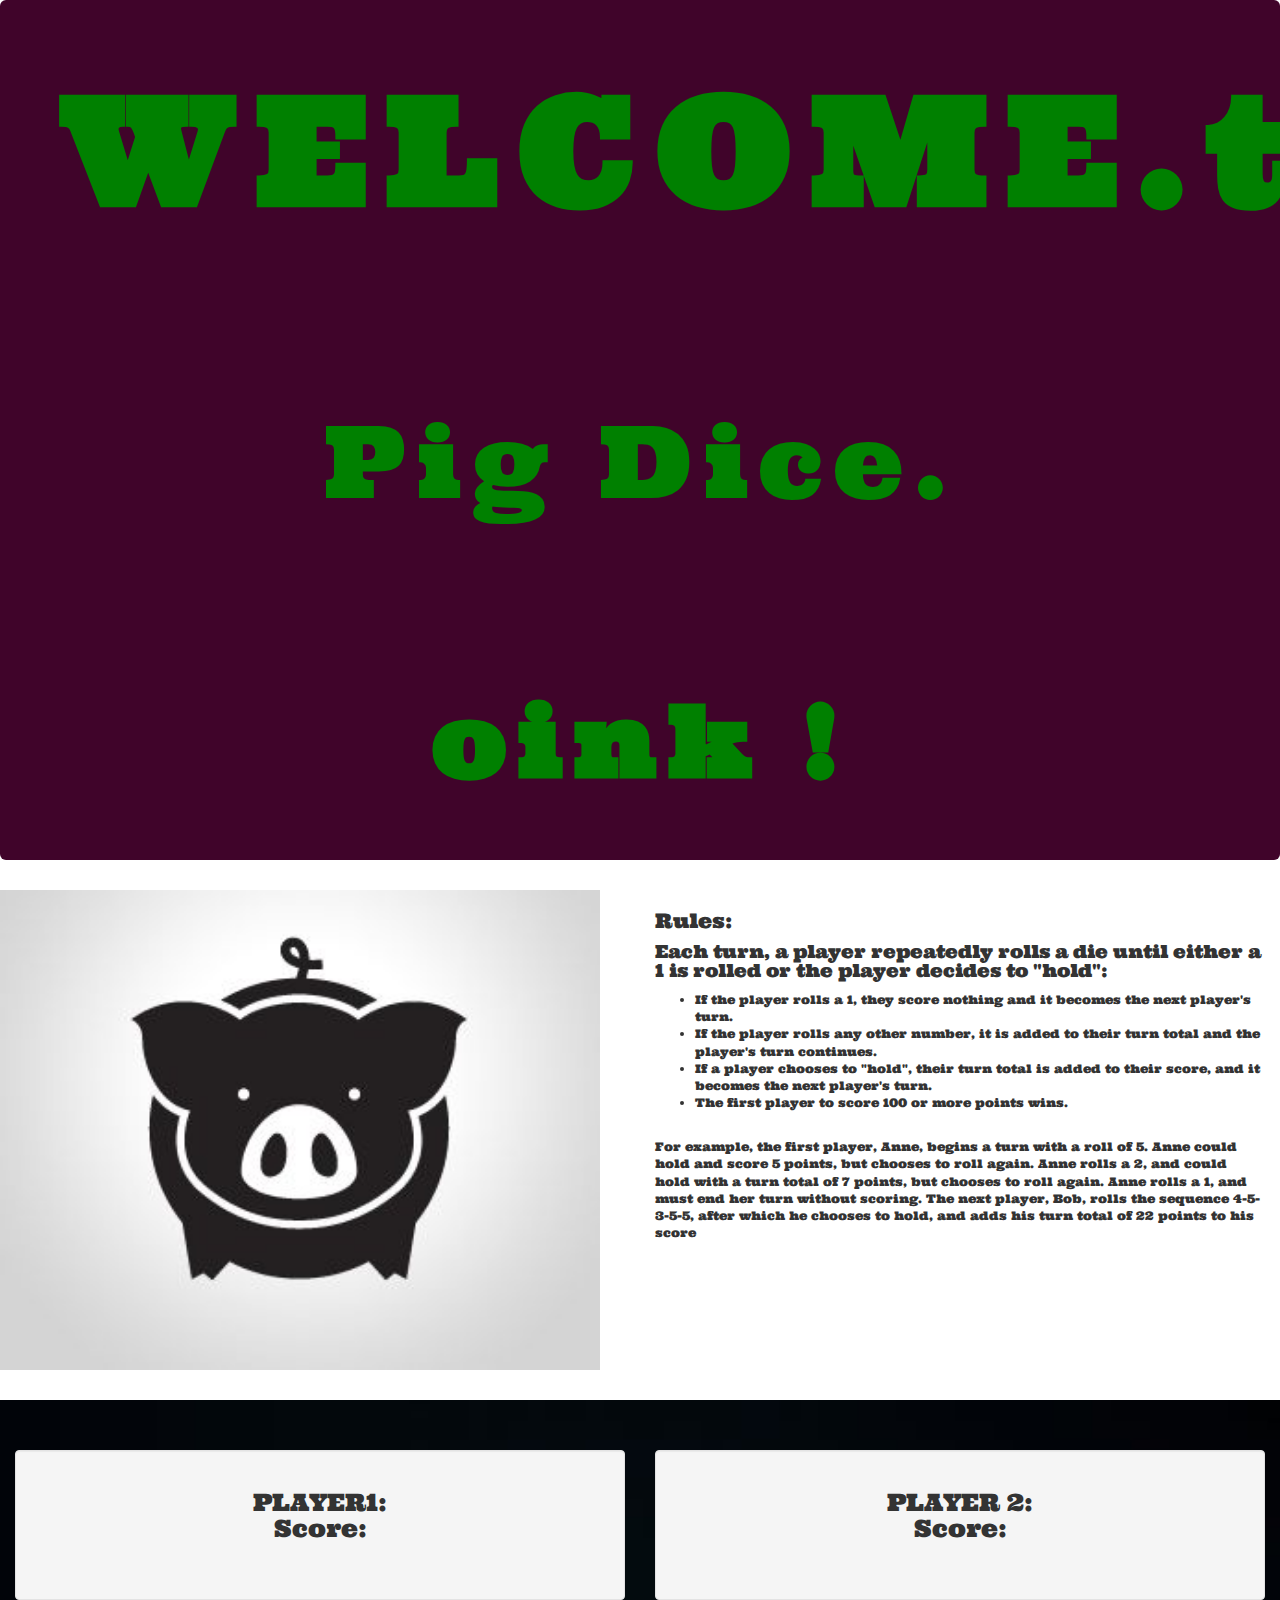
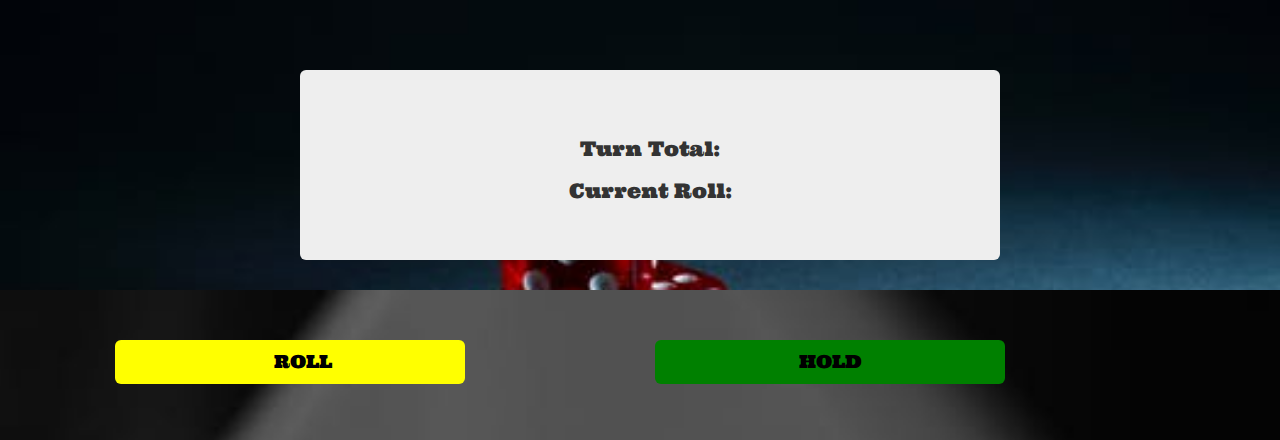
<file: index.html>
<!DOCTYPE html>
<html lang="en" dir="ltr">
<head>
  <meta charset="utf-8">
  <title>Pig Dice!</title>
  <link rel="stylesheet" href="css/bootstrap.css">
  <link rel="stylesheet" href="css/styles.css">
  <script
  src="https://code.jquery.com/jquery-3.3.1.js"
  integrity="sha256-2Kok7MbOyxpgUVvAk/HJ2jigOSYS2auK4Pfzbm7uH60="
  crossorigin="anonymous"></script>
  <link href="https://fonts.googleapis.com/css?family=Baloo+Chettan|Baloo+Paaji|Baloo+Tamma|Gravitas+One|Rammetto+One|Ultra" rel="stylesheet">
  <script  src="js/scripts.js" type="text/javascript"></script>
</head>
<body>
  <div class="container-fluid">
    <div class="row">
      <div class="jumbotron header">
        <div class="col-md-lg-12 colheading">
          <div class="heading">
            <h1>WELCOME.to</h1>
            <br>
            <h3>Pig Dice.</h3>
            <br>
            <h7>oink !</h7>
          </div>
        </div>
      </div>
    </div>
  </div>
  <div class="container-fluid">
    <div class="row">
      <div class="col-md-6 rules">
        <p>
          <h3 class="rls">Rules:</h3>
          <h4>Each turn, a player repeatedly rolls a die until either a 1 is rolled or the player decides to "hold":</h4>
          <ul>
            <li>If the player rolls a 1, they score nothing and it becomes the next player's turn.</li>
            <li>If the player rolls any other number, it is added to their turn total and the player's turn continues.</li>
            <li>
              If a player chooses to "hold", their turn total is added to their score, and it becomes the next player's turn.</li>
              <li>The first player to score 100 or more points wins.</li>
            </ul>
            <br>
            For example, the first player, Anne, begins a turn with a roll of 5. Anne could hold and score 5 points, but chooses to roll again. Anne rolls a 2, and could hold with a turn total of 7 points, but chooses to roll again. Anne rolls a 1, and must end her turn without scoring. The next player, Bob, rolls the sequence 4-5-3-5-5, after which he chooses to hold, and adds his turn total of 22 points to his score

          </p>
        </div>
        <div class="col-md-lg-6 big-picture">
          <img src="images/darkPig.jpg" class="dark-pig" alt="pig">
        </div>
      </div>
    </div>
    <section class="SECTION">
      <div class="container-fluid">
        <div class="row" id="playerSection">
          <div class="col-md-6 " id="player1">
            <div class="well PLAYERONE">
              <h3><span class="player">PLAYER1: </span> <br> Score:<span id="player1-score"></span></h3>
            </div>
          </div>
          <div class="col-md-6" id="player2">
            <div class="well PLAYERTWO">
              <h3><span class="player">PLAYER 2: </span> <br>Score:<span id="player2-score"></span></h3>
            </div>
          </div>
        </div>
      </div>
      <div class="container-fluid">
        <div class="row">
          <div class="col-md-lg-12 totals">
            <div class="jumbotron ">
              <h3 class="rls">Turn Total: <span id="roll-total"></span></h3>
              <h3 class="rls">Current Roll: <span id="roll"></span></h3>
            </div>
          </div>
        </div>
      </div>
    </section>

    <div class="container-fluid">
      <div class="row roll-hold">
        <div class="col-md-6 roll">
          <form id="roll">
            <button id="rollButton" type="submit" class="btn btn-default btn-lg">ROLL </button>
          </form>
        </div>
        <div class="col-md-6 hold">
          <form id="hold-turn">
            <button id="hold" type="submit" class="btn btn-default btn-lg ">HOLD</button>
          </form>
        </div>
      </div>
    </div>


  </body>
</file>
<file: css/styles.css>
body {
  font-family: 'Ultra', serif;
  font-size: 12px;
}
.header{
  background-color: #40042A;
}
.heading{
  font-size: 100px;
  font-weight: bolder;
  color: green;
  text-align: center;
  letter-spacing: 10px;
  font-family: 'Ultra', serif;
}
.rls{
  font-family: 'Ultra', serif;
  font-size: 20px;
}
.header h1{
  font-weight: bold;
  font-size: 150px;
  letter-spacing: 20px;
  font-family: 'Ultra', serif;

}
.header h3{
  font-size: 100px;
  font-family: 'Ultra', serif;

}
.rules{
  float: right;
}
.big-picture{
  float: left;
}
.totals{
  text-align:center;
  width:700px;
  margin-left: 300px;
  font-family: 'Ultra', serif;

}
.dark-pig{
  height: 510px;
  padding-top: 0px;
  padding-bottom: 30px;
}
.big-picture{
  padding-top: 0px;
  margin-top: 0;
}
#playerSection{


  height: 270px;

}
.PLAYERONE{
  margin-top: 50px;
  margin-bottom: : 50px;
  height: 150px;
}
.PLAYERTWO{
  margin-top: 50px;
  margin-bottom: : 50px;
  height: 150px;
  font-family: 'Ultra', serif;

}
.SECTION{
  background: url("../images/dice1.jpeg");
  background-repeat: no-repeat;
  background-size: cover;
}
#rollButton{
  width: 350px;
  margin-top: 50px;
  padding-left: 50px;
}
#hold{
  width: 350px;
  margin-top: 50px;
  margin-right: 20px;
}
.roll-hold{
  background: url("../images/dice3.jpeg");
  background-repeat: no-repeat;
  background-size: cover;
  height: 150px;
}
.player{
  font-family: 'Ultra', serif;

}
.player1-score{
  font-family: 'Ultra', serif;

}
.player2-score{
  font-family: 'Ultra', serif;

}

.active {
  border: 4px solid #FF6699;
  border-radius: 10px;
  color:
}

.active h3 .player {
  font-size: 1.2em;
}

.active h3 {
  color: #FF6699;

}

#playerSection {
  text-align: center;
}



.btn {

  padding: 10px 25px;
}

#roll .btn {
  color: black;
  background: yellow;
  border: #FF6699;
  margin-left: 100px;
}

#hold-turn .btn {
  color: black;
  background: green;
  border: #FF99BB;
  margin-right: 2px;
}
.roll{
  float: left;
}
.hold{
  float: right;
}
</file>
